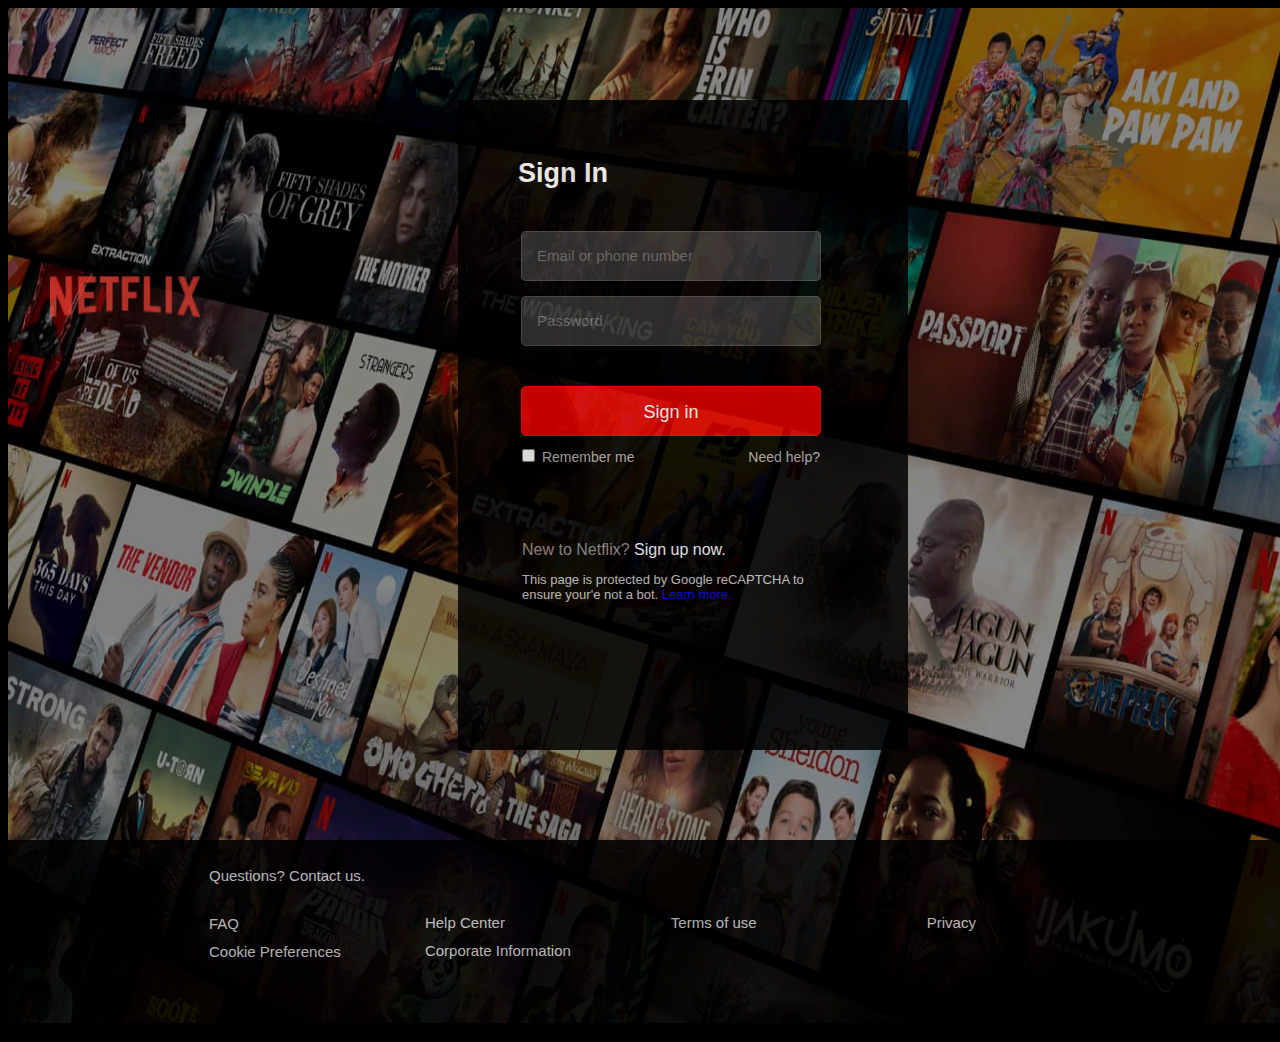
<file: signin.html>
<!DOCTYPE html>
<html>
    <head>
        <meta charset="UTF-8">
        <meta name="author" content="Timothy Smart">
        <meta name="description" content="The Official Cloned Website for Netflix">
        <title> Netflix </title>
        <link rel="stylesheet" href="./signin.css">
        <link rel="icon" href="./logo2.png">
    </head>

    <body>
        <header>
         <img src="./netflix.jpg">
         <img src="./netflix logo.png" class="netflix">
        </header>
         

         <form>
         <h1 class="note"> Sign In </h1>
         <input type="text" name="text" class="text" placeholder="Email or phone number"> <br>
         <input type="text" name="text" class="text2" placeholder="Password">
         <div class="button"> <a href="" class="t"> Sign in </a> </div>
         <span id="check"> <input type="checkbox" name="reminder" value="reminder"> Remember me </span>
         <span> <a href="" id="link"> Need help? </a> </span> 

         <div id="new"> <span class="paragraph"> New to Netflix? </span> <span id="span"> Sign up now. </span> </div>
         <p class="paragraph2"> This page is protected by Google reCAPTCHA to <br> ensure your'e not a bot. <a id="link2" href="">Learn more.</a> </p>
         </form>
         
         <form class="form">
         <div class="flex">
           <ul>
            <li class="footer"> <a id="text" href=""> Questions? Contact us.</a>  </li>
            <li class="footerlink"> <a id="text" href=""> FAQ </a>  </li>
            <li class="footerlink"> <a id="text" href=""> Cookie Preferences </a>  </li>
           </ul>

           <ul>
            <li class="footerlink1"> <a id="text" href=""> Help Center </a>  </li>
            <li class="footerlink2"> <a id="text" href=""> Corporate Information </a>  </li>
           </ul>

           <ul>
            <li class="footerlink3"> <a id="text" href=""> Terms of use </a>  </li>
           </ul>

           <ul>
            <li class="footerlink4"> <a id="text" href=""> Privacy </a>  </li>
           </ul>
         </div>
         </form>
    </body>
</html>
</file>
<file: signin.css>
body{
    background-color: black;
}

img{
    opacity: 0.7;
    height: 1015px;
    width: 1330px;
}

.netflix{
    position: absolute;
    bottom: 530px;
    left: 50px;
    width: 150px;
    height: 150px;
}

form{
    position: absolute;
    top: 20px;
    width: 450px;
    height: 650px;
    margin-left: 450px;  
    margin-top: 80px;
    background-color: black;
    opacity: 0.85;

}

.note{
    padding: 40px 60px;
    font-size: 27px;
    font-weight: bolder;
    color: white;
    font-family: Arial, Helvetica, sans-serif;
}

.text{
    width: 300px;
    height: 50px;
    margin-bottom: 15px;
    margin-top: -60px;
    border: 1px solid rgba(128, 128, 128, 0.397);
    border-radius: 5px;
    background-color:  rgba(128, 128, 128, 0.397);
    padding: 15px;
    box-sizing: border-box;
    color: white;
    margin-left: 63px;
    font-size: 15px;
}

.text2{
    width: 300px;
    height: 50px;
    border: 1px solid rgba(128, 128, 128, 0.397);
    border-radius: 5px;
    background-color:  rgba(128, 128, 128, 0.397);
    padding: 15px;
    box-sizing: border-box;
    color: white;
    margin-left: 63px;
    font-size: 15px;
}

.button{
    width: 300px;
    height: 50px;
    border: 1px solid red;
    border-radius: 5px;
    background-color:  rgba(255, 0, 0, 0.877);
    box-sizing: border-box;
    margin-left: 63px;
    margin-top: 40px;
    text-align: center;
    padding-top: 15px;
    margin-bottom: 10px;
}

.t{
    color: white; 
    text-decoration: none;
    font-family: Arial, Helvetica, sans-serif;
    font-size: large;
}

#link, #check{
    color: rgba(255, 255, 255, 0.712);
    font-family: Arial, Helvetica, sans-serif;
    font-size: 14px;
    text-decoration: none;
}

#link{
    margin-left: 110px;
}

#check{
    margin-left: 60px;
}

.paragraph{
    color: rgba(255, 255, 255, 0.562);
    font-family: Arial, Helvetica, sans-serif;
}

#span{
    color: white;
    font-family: Arial, Helvetica, sans-serif;
}

#new{
    margin-top: 75px;
    margin-left: 64px;
}

.paragraph2{
    color: rgba(255, 255, 255, 0.808);
    font-family: Arial, Helvetica, sans-serif;
    font-size: 13px;
    margin-left: 64px;
}

#link2{
    color: blue;
    text-decoration: none;
}

.form{
    width: 1930px;
    height: 200px;
    margin-top: 820px;
    margin-left: -600px;
    border: 1px solid black;
}

.flex{
    display: flex;
    margin-left: 790px;
}

#text{
    color: rgba(255, 255, 255, 0.808);
    font-family: Arial, Helvetica, sans-serif;
    font-size: 15px;
    text-decoration: none;
}

.footer{
    margin-top: 10px;
    margin-bottom: 30px;
    margin-left: -30px;
}

.footerlink{
    margin-top: 10px;
    margin-left: -30px;
}

.footerlink1{
    margin-top: 57px;
    margin-left: 20px;
}

.footerlink2{
    margin-top: 10px;
    margin-left: 20px;
}

.footerlink3{
    margin-top: 57px;
    margin-left: 60px;
}

.footerlink4{
    margin-top: 57px;
    margin-left: 130px;
}
</file>
